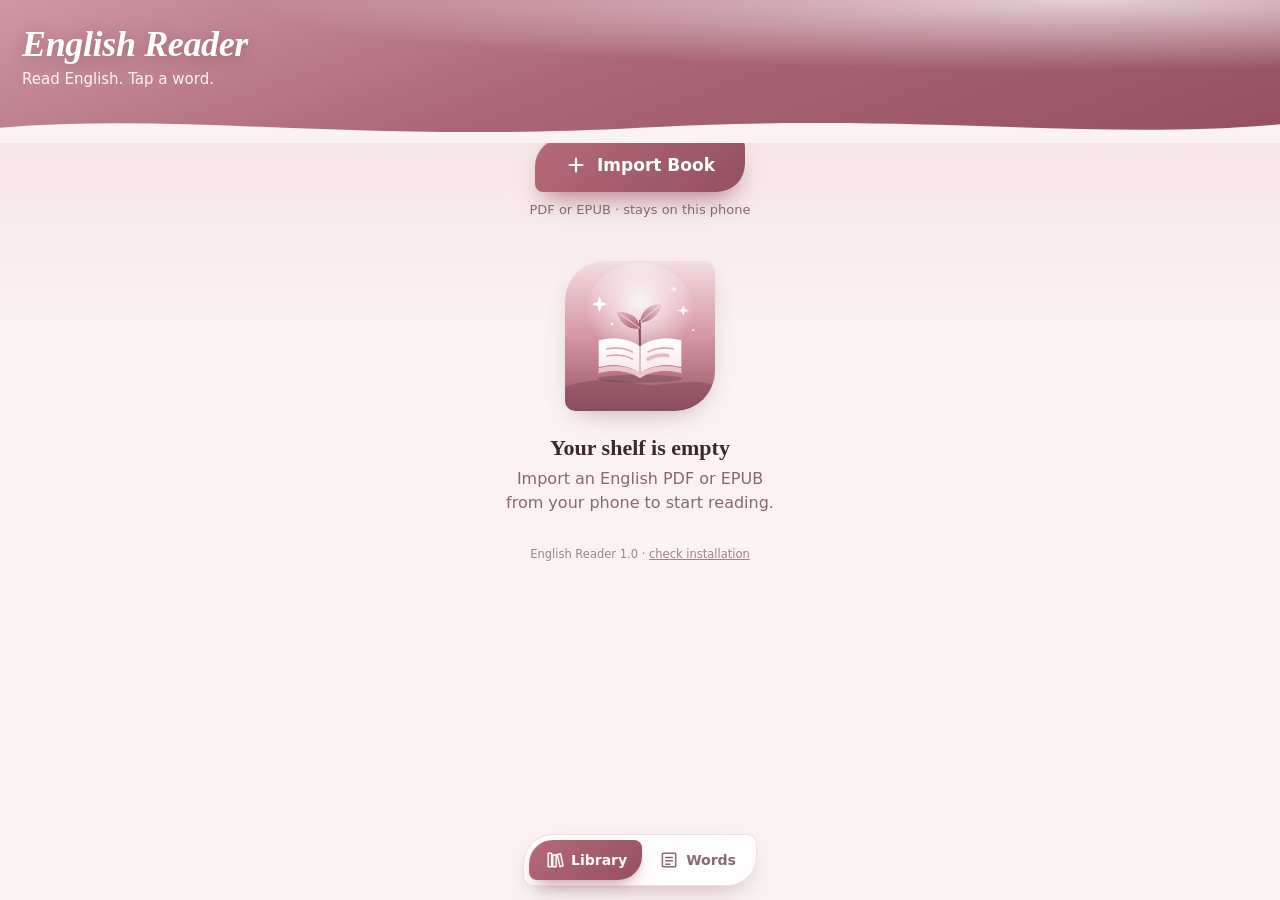
<file: index.html>
<!doctype html>
<html lang="en" data-theme="blush" data-face="serif">
<head>
<meta charset="utf-8">
<meta name="viewport" content="width=device-width, initial-scale=1, viewport-fit=cover">
<title>English Reader</title>
<meta name="description" content="Read English books, tap any word for its French translation, and build a vocabulary list as you go.">
<meta name="theme-color" content="#a65d6b">
<meta name="app-build" content="1.0">
<link rel="manifest" href="manifest.webmanifest">
<link rel="icon" type="image/svg+xml" href="icons/icon.svg">
<link rel="apple-touch-icon" href="icons/apple-touch-icon.png">
<link rel="stylesheet" href="style.css">
<script>
/* If the app's code cannot start (a file missing on the website, or an old/new file mix), say so on screen instead of showing a dead page. */
window.__appBooted = false;
window.appBootFailed = function (why) {
  if (window.__appBooted || document.getElementById('boot-warn')) return;
  var FILES = ['app.js', 'lex.js', 'paginate.js', 'chapters.js', 'style.css', 'manifest.webmanifest', 'vendor/jszip.min.js', 'vendor/pdf.min.mjs'];
  var box = document.createElement('div'); box.id = 'boot-warn';
  box.setAttribute('style', 'position:fixed;z-index:99999;left:12px;right:12px;top:12px;padding:14px 16px;border-radius:14px;background:#6e3a47;color:#fff;font:14px/1.45 system-ui,sans-serif;box-shadow:0 8px 24px rgba(0,0,0,.3)');
  box.innerHTML = '<b>English Reader could not start.</b><br>' + why + '<br><span id="boot-files">Checking the files on the website…</span><br>Your books and vocabulary are safe on this phone. <a style="color:#fff;font-weight:700" href="check.html">Open the installation check</a>';
  (document.body || document.documentElement).appendChild(box);
  Promise.all(FILES.map(function (f) { return fetch(f, { method: 'HEAD', cache: 'no-store' }).then(function (r) { return r.ok ? null : f + ' (HTTP ' + r.status + ')'; }, function () { return f + ' (unreachable)'; }); })).then(function (bad) {
    bad = bad.filter(Boolean);
    document.getElementById('boot-files').textContent = bad.length ? 'Missing or unreachable on the website: ' + bad.join(', ') + '.' : 'Every file is on the website, so a script error stopped it. The installation check shows the details.';
  });
};
setTimeout(function () { window.appBootFailed('The app code did not start within 6 seconds.'); }, 6000);
</script>
</head>
<body>
<div id="app">

  <!-- Library -->
  <section id="view-library" class="view">
    <header class="hero">
      <div class="fireflies" aria-hidden="true"><i></i><i></i><i></i><i></i><i></i></div>
      <div class="hero-row">
        <div>
          <h1 class="wordmark">English Reader</h1>
          <p class="tagline">Read English. Tap a word.</p>
        </div>
        <button id="btn-install" class="pill ghost" hidden>Install</button>
      </div>
      <svg class="wave" viewBox="0 0 400 40" preserveAspectRatio="none" aria-hidden="true"><path d="M0 22 C60 4 110 40 200 22 C290 4 340 38 400 18 L400 40 L0 40Z"/></svg>
    </header>
    <main class="shelf-wrap">
      <button id="btn-import" class="btn-primary"><svg viewBox="0 0 24 24"><path d="M12 5v14M5 12h14"/></svg><span>Import Book</span></button>
      <p class="hint">PDF or EPUB · stays on this phone</p>
      <div id="shelf" class="shelf"></div>
      <p id="build" class="build"></p>
    </main>
  </section>

  <!-- Vocabulary -->
  <section id="view-vocab" class="view" hidden>
    <header class="page-head">
      <h2>Vocabulary</h2>
      <p id="vocab-summary" class="sub"></p>
    </header>
    <div class="vocab-tools">
      <div id="vocab-books" class="chips"></div>
      <div class="row">
        <input id="vocab-search" type="search" placeholder="Search words or meanings" autocomplete="off" autocapitalize="off" spellcheck="false">
        <select id="vocab-show" aria-label="Show">
          <option value="all">All</option>
          <option value="todo">To learn</option>
          <option value="learned">Learned</option>
          <option value="phrases">Phrases</option>
        </select>
        <select id="vocab-sort" aria-label="Sort words">
          <option value="recent">Recent</option>
          <option value="count">Most looked up</option>
          <option value="az">A–Z</option>
        </select>
      </div>
    </div>
    <div id="vocab-list" class="vocab-list"></div>
  </section>

  <!-- Reader -->
  <section id="view-reader" class="view reader" hidden>
    <header class="reader-top">
      <button id="r-back" class="icon-btn" aria-label="Back to library"><svg viewBox="0 0 24 24"><path d="M15 5l-7 7 7 7"/></svg></button>
      <div class="r-title"><b id="r-book"></b><span id="r-sec"></span></div>
      <button id="r-vocab" class="icon-btn" aria-label="Vocabulary for this book"><svg viewBox="0 0 24 24"><path d="M5 4h14a1 1 0 0 1 1 1v14a1 1 0 0 1-1 1H5a1 1 0 0 1-1-1V5a1 1 0 0 1 1-1zM8 9h8M8 13h8M8 17h5"/></svg><em id="r-vcount"></em></button>
      <button id="r-toc" class="icon-btn" aria-label="Contents"><svg viewBox="0 0 24 24"><path d="M4 6h16M4 12h16M4 18h10"/></svg></button>
      <button id="r-aa" class="icon-btn aa" aria-label="Reading settings">Aa</button>
    </header>
    <div id="r-stage" class="stage">
      <article id="r-text" class="page-text" lang="en"></article>
    </div>
    <footer class="r-foot">
      <div class="r-barwrap"><div id="r-bar"></div></div>
      <div class="r-footrow"><span id="r-chap"></span><button id="r-pg" class="r-pg" aria-label="Go to page">Page 1 of 1</button><span id="r-pct"></span></div>
    </footer>
  </section>

  <nav id="tabs" class="tabs" aria-label="Main">
    <button data-tab="library" class="on"><svg viewBox="0 0 24 24"><path d="M5 4h4v16H5zM10.5 6h4v14h-4zM16 5.4l3.8-1 3 14.6-3.8 1z"/></svg><span>Library</span></button>
    <button data-tab="vocab"><svg viewBox="0 0 24 24"><path d="M5 4h14a1 1 0 0 1 1 1v14a1 1 0 0 1-1 1H5a1 1 0 0 1-1-1V5a1 1 0 0 1 1-1zM8 9h8M8 13h8M8 17h5"/></svg><span>Words</span></button>
  </nav>

  <!-- Word popup -->
  <div id="pop" class="pop" hidden role="dialog" aria-live="polite"></div>

  <!-- Sheets -->
  <div id="backdrop" class="backdrop" hidden></div>
  <aside id="sheet-toc" class="sheet" hidden>
    <div class="grip"></div>
    <h3>Go to</h3>
    <div class="goto"><span id="goto-lbl"></span><input id="goto-pg" type="range" min="1" max="1" step="1" aria-label="Page"></div>
    <div class="h4row"><h4>Chapters</h4><button id="open-chapters" class="pill mini">Manage chapters</button></div>
    <ol id="toc-list" class="toc"></ol>
  </aside>
  <aside id="sheet-chap" class="sheet tall" hidden>
    <div class="grip"></div>
    <div class="ch-head"><div><h3>Chapters</h3><p id="ch-book" class="sub2"></p></div><button id="ch-done" class="pill mini">Done</button></div>
    <p id="ch-note" class="ch-note"></p>
    <div id="ch-bar" class="ch-bar"><button id="ch-add" class="btn-primary slim">+ Add chapter</button><button id="ch-sort" class="pill mini">Sort by page</button></div>
    <ol id="ch-list" class="ch-list"></ol>
    <form id="ch-form" class="ch-form" hidden novalidate>
      <h4 id="ch-form-title">Add chapter</h4>
      <label>Title or number<input id="ch-name" type="text" maxlength="80" placeholder="Chapter 1  ·  or just  1" autocomplete="off"></label>
      <div class="ch-pages">
        <label>Starts on page<input id="ch-a" type="number" inputmode="numeric" min="1"></label>
        <label>Ends on page<input id="ch-b" type="number" inputmode="numeric" min="1"></label>
      </div>
      <div class="ch-now"><button type="button" id="ch-a-now" class="pill mini">Start = this page</button><button type="button" id="ch-b-now" class="pill mini">End = this page</button></div>
      <p id="ch-err" class="ch-err" role="alert"></p>
      <div class="ch-save"><button type="button" id="ch-cancel" class="pill mini">Cancel</button><button type="submit" class="btn-primary slim">Save chapter</button></div>
    </form>
  </aside>
  <aside id="sheet-book" class="sheet" hidden>
    <div class="grip"></div>
    <h3 id="sb-title"></h3>
    <div class="sb-actions">
      <button data-act="open">Open book</button>
      <button data-act="chapters">Manage chapters</button>
      <button data-act="remove" class="d">Remove book</button>
    </div>
  </aside>
  <aside id="sheet-set" class="sheet" hidden>
    <div class="grip"></div>
    <h3>Reading</h3>
    <label class="set-row"><span>Text size <em id="v-size"></em></span>
      <input id="set-size" type="range" min="15" max="32" step="1">
    </label>
    <label class="set-row"><span>Line spacing <em id="v-lh"></em></span>
      <input id="set-lh" type="range" min="1.3" max="2.1" step="0.05">
    </label>
    <div class="set-row"><span>Typeface</span>
      <div class="seg" id="set-face"><button data-v="serif">Serif</button><button data-v="sans">Sans</button></div>
    </div>
    <div class="set-row"><span>Page</span>
      <div class="seg" id="set-theme"><button data-v="blush">Blush</button><button data-v="mist">Mist</button><button data-v="night">Night</button></div>
    </div>
  </aside>

  <dialog id="confirm" class="confirm">
    <form method="dialog">
      <h3 id="confirm-title"></h3>
      <p id="confirm-text"></p>
      <div class="confirm-actions">
        <button value="cancel" class="pill ghost">Cancel</button>
        <button value="ok" class="pill danger">Remove</button>
      </div>
    </form>
  </dialog>

  <div id="busy" class="busy" hidden>
    <div class="busy-card">
      <div class="spinner"></div>
      <b id="busy-title">Opening book</b>
      <span id="busy-text"></span>
    </div>
  </div>
  <div id="toast" class="toast" hidden></div>
</div>

<input id="file" type="file" accept=".pdf,.epub,application/pdf,application/epub+zip" hidden>
<script src="vendor/jszip.min.js"></script>
<script src="app.js" type="module" onerror="appBootFailed('A script file failed to load.')"></script>
</body>
</html>
</file>
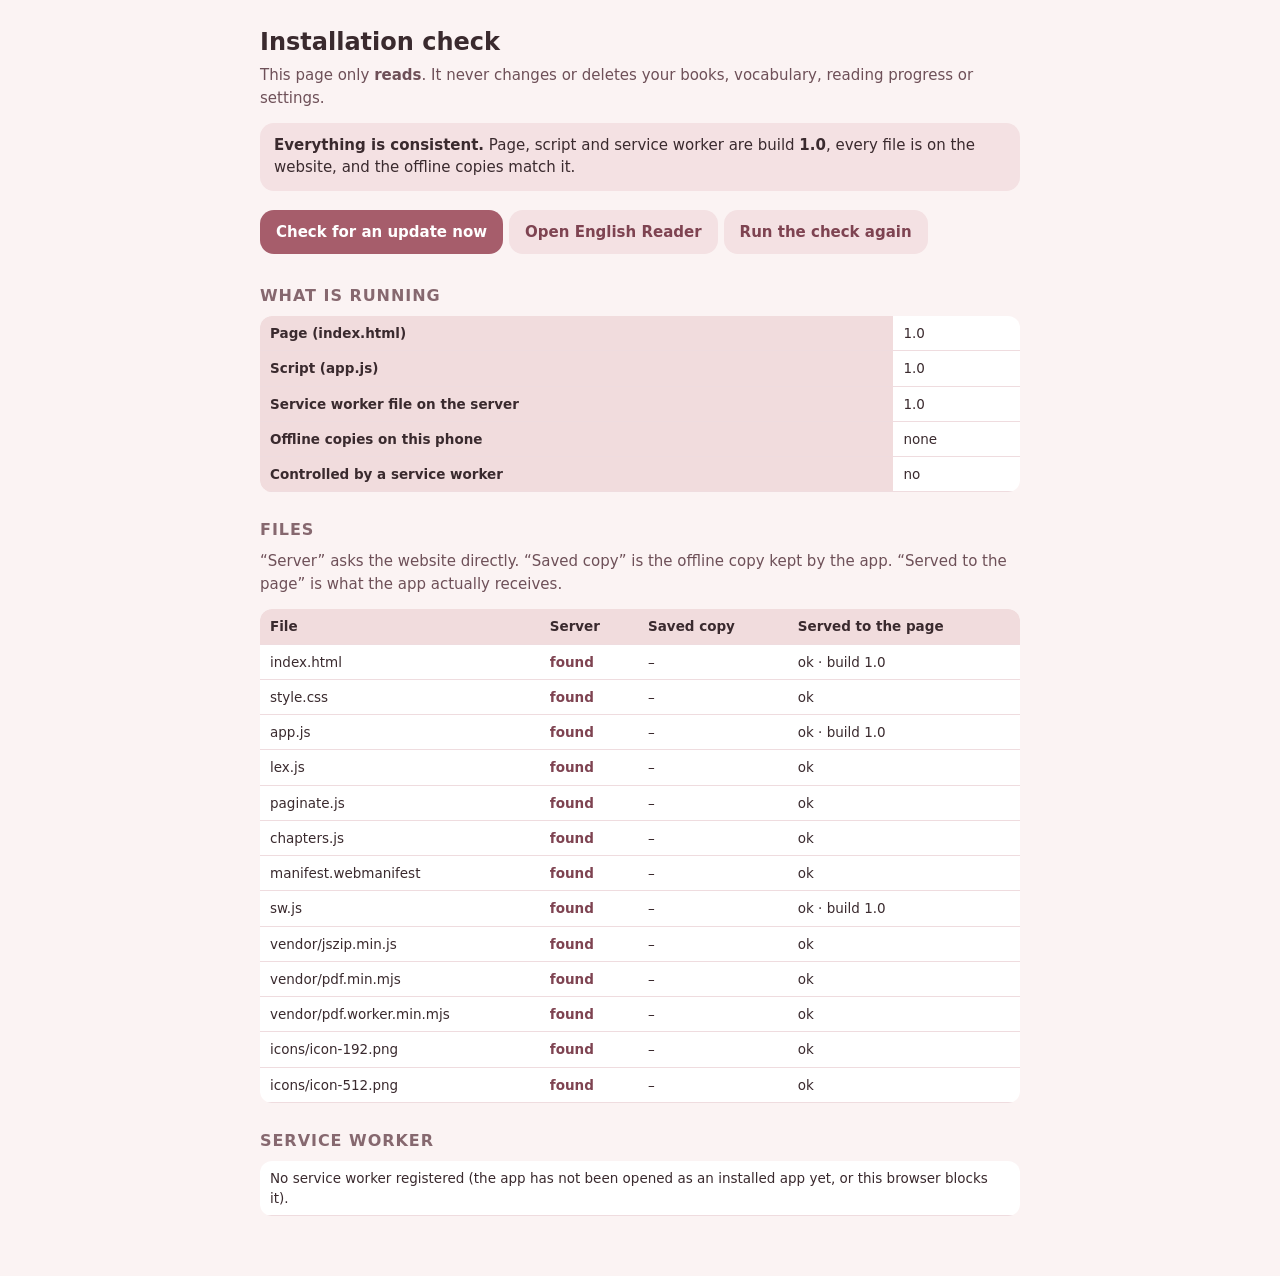
<file: check.html>
<!doctype html>
<html lang="en">
<head>
<meta charset="utf-8">
<meta name="viewport" content="width=device-width, initial-scale=1">
<meta name="robots" content="noindex">
<title>English Reader · installation check</title>
<style>
  body { font: 15px/1.5 system-ui, -apple-system, "Segoe UI", Roboto, sans-serif; margin: 0; padding: 18px 16px 60px; background: #fbf3f3; color: #3a2a2e; max-width: 760px; margin-inline: auto; }
  h1 { margin: 6px 0 4px; font-size: 24px; } h2 { margin: 26px 0 8px; font-size: 16px; text-transform: uppercase; letter-spacing: .06em; color: #86686f; }
  p.sub { margin: 0 0 14px; color: #6e5058; }
  .v { padding: 12px 14px; border-radius: 14px; margin: 8px 0; line-height: 1.45; }
  .v.ok { background: #f4e1e3; } .v.warn { background: #fdeccc; } .v.bad { background: #f9e0d9; color: #7a2f22; }
  table { width: 100%; border-collapse: collapse; font-size: 13.5px; background: #fff; border-radius: 12px; overflow: hidden; }
  th, td { text-align: left; padding: 7px 10px; border-bottom: 1px solid #efdcdf; vertical-align: top; word-break: break-word; }
  th { background: #f1dcdd; font-weight: 700; }
  td.ok { color: #7e4351; font-weight: 700; } td.bad { color: #b0402f; font-weight: 700; } td.warn { color: #8a5a00; font-weight: 700; }
  button, a.btn { font: inherit; font-weight: 700; padding: 11px 16px; border-radius: 14px; border: 0; background: #a65d6b; color: #fff; text-decoration: none; display: inline-block; margin: 4px 6px 4px 0; }
  a.btn.alt { background: #f4e1e3; color: #7e4351; }
  pre { background: #fff; padding: 10px 12px; border-radius: 12px; white-space: pre-wrap; font-size: 12.5px; }
  code { background: #fff; padding: 1px 5px; border-radius: 5px; }
</style>
</head>
<body>
<h1>Installation check</h1>
<p class="sub">This page only <b>reads</b>. It never changes or deletes your books, vocabulary, reading progress or settings.</p>
<div id="verdict"><div class="v warn">Checking…</div></div>
<p><button id="upd">Check for an update now</button><a class="btn alt" href="./">Open English Reader</a><button id="again" style="background:#f4e1e3;color:#7e4351">Run the check again</button></p>
<pre id="log" hidden></pre>

<h2>What is running</h2>
<table id="run"></table>
<h2>Files</h2>
<p class="sub">“Server” asks the website directly. “Saved copy” is the offline copy kept by the app. “Served to the page” is what the app actually receives.</p>
<table id="files"></table>
<h2>Service worker</h2>
<table id="sw"></table>

<script>
(function () {
  var FILES = ['index.html', 'style.css', 'app.js', 'lex.js', 'paginate.js', 'chapters.js', 'manifest.webmanifest', 'sw.js',
    'vendor/jszip.min.js', 'vendor/pdf.min.mjs', 'vendor/pdf.worker.min.mjs', 'icons/icon-192.png', 'icons/icon-512.png'];
  var TEXT = /\.(js|mjs|html|css|webmanifest)$/;
  var MARK = { 'index.html': /name="app-build"\s+content="([^"]+)"/, 'app.js': /APP_BUILD\s*=\s*'([^']+)'/, 'sw.js': /const BUILD\s*=\s*'([^']+)'/ };
  var $ = function (s) { return document.querySelector(s); };
  var esc = function (s) { return String(s == null ? '' : s).replace(/[&<>"]/g, function (c) { return { '&': '&amp;', '<': '&lt;', '>': '&gt;', '"': '&quot;' }[c]; }); };
  var abs = function (f) { return new URL(f, location.href).href; };
  var mark = function (f, text) { var m = MARK[f] && text && text.match(MARK[f]); return m ? m[1] : ''; };

  async function head(f) {                                   // HEAD requests are never handled by the service worker: this is the server's own answer
    try { var r = await fetch(abs(f), { method: 'HEAD', cache: 'no-store' }); return { status: r.status, etag: r.headers.get('etag') || '', lm: r.headers.get('last-modified') || '' }; }
    catch (e) { return { status: 0, etag: '', lm: '' }; }
  }
  async function saved(f) {                                  // every saved copy, per cache
    var out = [];
    try {
      for (var k of await caches.keys()) {
        var hit = await (await caches.open(k)).match(abs(f), { ignoreSearch: true });
        if (hit) out.push({ cache: k, etag: hit.headers.get('etag') || '', lm: hit.headers.get('last-modified') || '', text: TEXT.test(f) ? await hit.clone().text() : '' });
      }
    } catch (e) { }
    return out;
  }
  async function served(f) {                                 // a normal request: what the page really receives (through the service worker)
    try { var r = await fetch(abs(f) + '?check=' + Date.now()); return { status: r.status, text: TEXT.test(f) && r.ok ? await r.text() : '' }; }
    catch (e) { return { status: 0, text: '' }; }
  }
  var same = function (a, b) { return a.etag && b.etag ? a.etag === b.etag : (a.lm && b.lm ? a.lm === b.lm : null); };

  async function run() {
    var verdict = [], rows = [], bad = [], stale = [], res = {};
    for (var f of FILES) {
      var net = await head(f), cps = await saved(f), srv = await served(f);
      res[f] = { net: net, cps: cps, srv: srv };
      var cell = '';
      if (net.status !== 200) bad.push(f + ' (' + (net.status || 'unreachable') + ')');
      cps.forEach(function (c) { var s = net.status === 200 ? same(c, net) : null; if (s === false && f !== 'sw.js') stale.push(f + ' in ' + c.cache); });
      rows.push('<tr><td>' + esc(f) + '</td><td class="' + (net.status === 200 ? 'ok' : 'bad') + '">' + (net.status === 200 ? 'found' : 'MISSING (' + (net.status || 'no answer') + ')') + '</td><td>' +
        (cps.length ? cps.map(function (c) { var s = net.status === 200 ? same(c, net) : null; return esc(c.cache) + (s === true ? ' ✓ current' : s === false ? ' <span class="warn" style="color:#8a5a00;font-weight:700">older than the server</span>' : ''); }).join('<br>') : '–') +
        '</td><td>' + (srv.status === 200 ? 'ok' : srv.status || 'error') + (mark(f, srv.text) ? ' · build ' + esc(mark(f, srv.text)) : '') + '</td></tr>');
    }
    $('#files').innerHTML = '<tr><th>File</th><th>Server</th><th>Saved copy</th><th>Served to the page</th></tr>' + rows.join('');

    var idxB = mark('index.html', res['index.html'].srv.text), appB = mark('app.js', res['app.js'].srv.text), swB = mark('sw.js', res['sw.js'].srv.text);
    var cacheNames = []; try { cacheNames = (await caches.keys()).filter(function (k) { return k.indexOf('english-reader-') === 0; }); } catch (e) { }
    var regs = []; try { regs = await navigator.serviceWorker.getRegistrations(); } catch (e) { }
    var ctl = navigator.serviceWorker && navigator.serviceWorker.controller;
    $('#run').innerHTML =
      '<tr><th>Page (index.html)</th><td>' + esc(idxB || 'no build marker — an old index.html') + '</td></tr>' +
      '<tr><th>Script (app.js)</th><td>' + esc(appB || 'no build marker — an old app.js') + '</td></tr>' +
      '<tr><th>Service worker file on the server</th><td>' + esc(swB || 'no build marker — an old sw.js') + '</td></tr>' +
      '<tr><th>Offline copies on this phone</th><td>' + esc(cacheNames.join(', ') || 'none') + '</td></tr>' +
      '<tr><th>Controlled by a service worker</th><td>' + (ctl ? 'yes' : 'no') + '</td></tr>';
    $('#sw').innerHTML = regs.length ? '<tr><th>Scope</th><th>Active</th><th>Waiting</th><th>Installing</th></tr>' + regs.map(function (r) {
      var d = function (w) { return w ? esc(w.state) + ' · ' + esc(w.scriptURL.replace(location.origin, '')) : '–'; };
      return '<tr><td>' + esc(r.scope.replace(location.origin, '')) + '</td><td>' + d(r.active) + '</td><td>' + d(r.waiting) + '</td><td>' + d(r.installing) + '</td></tr>';
    }).join('') : '<tr><td>No service worker registered (the app has not been opened as an installed app yet, or this browser blocks it).</td></tr>';

    if (bad.length) verdict.push(['bad', '<b>These files are not on the website:</b> ' + esc(bad.join(', ')) + '.<br>Upload them next to <code>index.html</code>, keeping the <code>vendor</code> and <code>icons</code> folders. Until then the app cannot run the new version.']);
    if (!idxB || !appB) verdict.push(['bad', '<b>The website is still serving an old ' + (!idxB ? 'index.html' : 'app.js') + '</b> (it has no build marker). The new files were not uploaded to the folder this address serves.']);
    else if (idxB !== appB) verdict.push(['bad', '<b>Mixed versions:</b> index.html is ' + esc(idxB) + ' but app.js is ' + esc(appB) + '. Upload the complete set of files.']);
    if (swB && cacheNames.length && cacheNames.indexOf('english-reader-' + swB) < 0) verdict.push(['warn', 'The website has service worker <b>' + esc(swB) + '</b> but this phone still runs <b>' + esc(cacheNames.join(', ')) + '</b>. Tap “Check for an update now”, then close and reopen English Reader.']);
    if (stale.length) verdict.push(['warn', '<b>Saved offline copies older than the website:</b> ' + esc(stale.slice(0, 6).join(', ')) + (stale.length > 6 ? '…' : '') + '. The newer service worker refreshes these automatically on the next load.']);
    if (regs.some(function (r) { return r.waiting; })) verdict.push(['warn', 'A newer version is waiting. Close English Reader completely and open it again.']);
    if (!verdict.length) verdict.push(['ok', '<b>Everything is consistent.</b> Page, script and service worker are build <b>' + esc(appB) + '</b>, every file is on the website, and the offline copies match it.']);
    $('#verdict').innerHTML = verdict.map(function (v) { return '<div class="v ' + v[0] + '">' + v[1] + '</div>'; }).join('');
    return { verdict: verdict, res: res, idxB: idxB, appB: appB, swB: swB, bad: bad, stale: stale, cacheNames: cacheNames };
  }

  async function update() {
    var log = $('#log'); log.hidden = false; log.textContent = '';
    var say = function (t) { log.textContent += t + '\n'; };
    try {
      var reg = await navigator.serviceWorker.getRegistration();
      if (!reg) { say('No service worker is registered yet. Open English Reader once, then run this again.'); return; }
      say('Asking the browser to look for a newer service worker…');
      var done = new Promise(function (res) {
        var t = setTimeout(function () { res('no newer version was found (or it is the same file)'); }, 15000);
        reg.addEventListener('updatefound', function () {
          var w = reg.installing; say('A newer service worker was found: installing…');
          w.addEventListener('statechange', function () {
            say('  → ' + w.state);
            if (w.state === 'activated') { clearTimeout(t); res('the new version is active — close English Reader completely and open it again'); }
            if (w.state === 'redundant') { clearTimeout(t); res('the new version FAILED to install (usually because a file listed in sw.js is missing on the website — see the verdict above)'); }
          });
        });
      });
      await reg.update();
      say('Result: ' + await done);
    } catch (e) { say('Could not check: ' + e.message); }
    run();
  }
  $('#upd').addEventListener('click', update);
  $('#again').addEventListener('click', function () { $('#verdict').innerHTML = '<div class="v warn">Checking…</div>'; run(); });
  window.__checkDone = run();
})();
</script>
</body>
</html>
</file>
<file: style.css>
:root {
  --rose: #a65d6b;
  --rose-deep: #7e4351;
  --forest: #4a2c35;
  --blush: #d4a2ac;
  --sky: #f1dcdd;
  --mint: #f4e1e3;
  --pearl: #fcf5f5;
  --ink: #3a2a2e;
  --muted: #86686f;
  --line: rgba(166, 93, 107, .18);
  --card: rgba(255, 255, 255, .78);
  --shadow: 0 10px 28px -12px rgba(110, 56, 70, .45);
  --leaf: 26px 6px 26px 6px;
  --leaf-s: 16px 4px 16px 4px;
  --safe-t: env(safe-area-inset-top, 0px);
  --safe-b: env(safe-area-inset-bottom, 0px);
  --ui: ui-rounded, "SF Pro Rounded", "Nunito", system-ui, -apple-system, "Segoe UI", Roboto, sans-serif;
  --serif: "Iowan Old Style", "Palatino Linotype", Palatino, Georgia, "Noto Serif", serif;
  --fs: 20px;

  --page: #fcf5f5;
  --page-ink: #3b2a2e;
  --page-mute: #8a6c73;
  --page-hl: rgba(201, 139, 151, .38);
  --bg1: #f1dcdd;
  --bg2: #fbf3f3;
}
html[data-theme="mist"] {
  --page: #f2e8e7; --page-ink: #33292b; --page-mute: #7d6a6d; --page-hl: rgba(166, 93, 107, .28);
  --bg1: #ecd9da; --bg2: #f2e8e7;
}
html[data-theme="night"] {
  --page: #1f1719; --page-ink: #efdcdf; --page-mute: #a58a91; --page-hl: rgba(214, 150, 165, .35);
  --bg1: #2a2024; --bg2: #1b1416;
  --ink: #f0e1e2; --muted: #bfa3aa; --line: rgba(227, 170, 181, .2);
  --card: rgba(46, 32, 36, .85); --mint: #342528; --sky: #33252a; --pearl: #271d20;
  --shadow: 0 10px 28px -12px rgba(0, 0, 0, .7);
}

* { box-sizing: border-box; -webkit-tap-highlight-color: transparent; }
html, body { height: 100%; margin: 0; }
body {
  font-family: var(--ui);
  color: var(--ink);
  background: linear-gradient(180deg, var(--bg1) 0%, var(--bg2) 38%, var(--bg2) 100%) fixed;
  overscroll-behavior: none;
}
[hidden] { display: none !important; }
button { font: inherit; color: inherit; border: 0; background: none; cursor: pointer; }
svg { fill: none; stroke: currentColor; stroke-width: 1.8; stroke-linecap: round; stroke-linejoin: round; }
:focus-visible { outline: 3px solid var(--blush); outline-offset: 2px; }

#app { position: fixed; inset: 0; overflow: hidden; }
.view { position: absolute; inset: 0; overflow-y: auto; overflow-x: hidden; padding-bottom: calc(96px + var(--safe-b)); -webkit-overflow-scrolling: touch; }
.view.reader { padding: 0; overflow: hidden; display: flex; flex-direction: column; background: var(--page); }

/* ---------- Library ---------- */
.hero {
  position: relative; padding: calc(var(--safe-t) + 26px) 22px 54px;
  background:
    radial-gradient(120% 90% at 85% 0%, rgba(255,255,255,.7), transparent 55%),
    linear-gradient(160deg, #cf97a2 0%, #ab6676 48%, #94505f 100%);
  color: #fff;
}
html[data-theme="night"] .hero { background: linear-gradient(160deg, #7b4755 0%, #5d3540 55%, #44252e 100%); }
.hero-row { display: flex; justify-content: space-between; align-items: flex-start; gap: 12px; position: relative; z-index: 1; }
.wordmark { margin: 0; font-family: var(--serif); font-style: italic; font-weight: 700; font-size: 46px; letter-spacing: -.01em; line-height: 1; text-shadow: 0 3px 14px rgba(110, 56, 70, .35); }
.tagline { margin: 8px 0 0; font-size: 15px; opacity: .92; }
.wave { position: absolute; left: 0; right: 0; bottom: -1px; width: 100%; height: 34px; fill: var(--bg2); stroke: none; }
.fireflies i {
  position: absolute; width: 7px; height: 7px; border-radius: 50%;
  background: #fff; box-shadow: 0 0 12px 4px rgba(255, 222, 228, .9); opacity: .0;
  animation: twinkle 5.5s ease-in-out infinite;
}
.fireflies i:nth-child(1) { left: 58%; top: 26%; animation-delay: .2s; }
.fireflies i:nth-child(2) { left: 78%; top: 58%; animation-delay: 1.4s; }
.fireflies i:nth-child(3) { left: 44%; top: 70%; animation-delay: 2.6s; }
.fireflies i:nth-child(4) { left: 90%; top: 22%; animation-delay: 3.4s; }
.fireflies i:nth-child(5) { left: 66%; top: 12%; animation-delay: 4.2s; }
@keyframes twinkle { 0%, 100% { opacity: 0; transform: translateY(0); } 40%, 60% { opacity: .95; transform: translateY(-8px); } }

.pill { padding: 9px 16px; border-radius: 999px; font-weight: 600; font-size: 14px; }
.pill.ghost { background: rgba(255,255,255,.22); color: #fff; border: 1px solid rgba(255,255,255,.5); backdrop-filter: blur(6px); }
.confirm .pill.ghost { background: var(--mint); color: var(--ink); border-color: var(--line); }
.pill.danger { background: #c4533f; color: #fff; }

.shelf-wrap { padding: 4px 18px 0; display: flex; flex-direction: column; align-items: center; }
.btn-primary {
  display: inline-flex; align-items: center; gap: 10px; padding: 16px 30px; margin-top: -8px;
  color: #fff; font-weight: 700; font-size: 17px; border-radius: 28px 8px 28px 8px;
  background: linear-gradient(135deg, #b56a79, #94505f);
  box-shadow: 0 14px 26px -10px rgba(148, 80, 95, .75), inset 0 1px 0 rgba(255,255,255,.35);
  transition: transform .15s ease;
}
.btn-primary:active { transform: scale(.97); }
.btn-primary svg { width: 22px; height: 22px; stroke-width: 2.4; }
.hint { margin: 10px 0 18px; color: var(--muted); font-size: 13px; }

.shelf { width: 100%; display: grid; grid-template-columns: repeat(2, 1fr); gap: 16px; padding-bottom: 8px; }
.book { position: relative; text-align: left; display: flex; flex-direction: column; gap: 9px; }
.cover {
  position: relative; aspect-ratio: 3 / 4; border-radius: var(--leaf); overflow: hidden; box-shadow: var(--shadow);
  display: flex; align-items: flex-end; color: #fff;
}
.cover img { position: absolute; inset: 0; width: 100%; height: 100%; object-fit: cover; }
.cover .gen { position: absolute; inset: 0; display: flex; flex-direction: column; justify-content: space-between; padding: 14px; }
.cover .gen b { font-family: var(--serif); font-style: italic; font-size: 64px; line-height: .9; opacity: .9; text-shadow: 0 3px 12px rgba(60, 25, 35, .3); }
.cover .gen span { font-weight: 700; font-size: 14px; line-height: 1.25; text-shadow: 0 2px 8px rgba(60, 25, 35, .45); display: -webkit-box; -webkit-line-clamp: 4; -webkit-box-orient: vertical; overflow: hidden; }
.cover .bar { position: absolute; left: 0; right: 0; bottom: 0; height: 6px; background: rgba(255,255,255,.35); }
.cover .bar i { display: block; height: 100%; background: #fff; border-radius: 0 6px 6px 0; }
.book .meta { padding: 0 4px; }
.book .name { font-weight: 700; font-size: 14.5px; line-height: 1.25; display: -webkit-box; -webkit-line-clamp: 2; -webkit-box-orient: vertical; overflow: hidden; }
.book .sub { color: var(--muted); font-size: 12.5px; margin-top: 3px; }
.book .more { position: absolute; top: 8px; right: 8px; width: 34px; height: 34px; border-radius: 50%; background: rgba(255,255,255,.85); color: var(--forest); display: grid; place-items: center; box-shadow: 0 4px 10px rgba(0,0,0,.18); }
.book .more svg { width: 18px; height: 18px; }

.empty { grid-column: 1 / -1; text-align: center; padding: 26px 12px 10px; color: var(--muted); }
.empty img { width: 150px; height: 150px; border-radius: 40px 10px 40px 10px; box-shadow: var(--shadow); }
.empty h3 { margin: 20px 0 6px; color: var(--ink); font-family: var(--serif); font-size: 22px; }
.empty p { margin: 0 auto; max-width: 280px; line-height: 1.5; }

/* ---------- Tabs ---------- */
.tabs {
  position: fixed; left: 50%; transform: translateX(-50%); bottom: calc(14px + var(--safe-b)); z-index: 20;
  display: flex; gap: 6px; padding: 6px; border-radius: 30px 10px 30px 10px;
  background: var(--card); backdrop-filter: blur(14px); -webkit-backdrop-filter: blur(14px);
  border: 1px solid var(--line); box-shadow: var(--shadow);
}
.tabs button { display: flex; align-items: center; gap: 8px; padding: 11px 20px; border-radius: 24px 8px 24px 8px; font-weight: 600; font-size: 14.5px; color: var(--muted); }
.tabs button svg { width: 21px; height: 21px; }
.tabs button.on { background: linear-gradient(135deg, #b56a79, #94505f); color: #fff; box-shadow: 0 8px 16px -8px rgba(148, 80, 95, .8); }

/* ---------- Vocabulary ---------- */
.page-head { padding: calc(var(--safe-t) + 26px) 22px 8px; }
.page-head h2 { margin: 0; font-family: var(--serif); font-style: italic; font-size: 36px; color: var(--rose-deep); }
html[data-theme="night"] .page-head h2 { color: #e3aab5; }
.sub { color: var(--muted); font-size: 14px; margin: 6px 0 0; }
.vocab-tools { padding: 8px 18px 4px; position: sticky; top: 0; z-index: 5; background: linear-gradient(var(--bg1), color-mix(in srgb, var(--bg1) 85%, transparent)); backdrop-filter: blur(10px); }
.chips { display: flex; gap: 8px; overflow-x: auto; padding: 4px 0 10px; scrollbar-width: none; }
.chips::-webkit-scrollbar { display: none; }
.chip { flex: none; padding: 8px 14px; border-radius: 16px 5px 16px 5px; background: var(--card); border: 1px solid var(--line); font-weight: 600; font-size: 13.5px; color: var(--muted); white-space: nowrap; max-width: 220px; overflow: hidden; text-overflow: ellipsis; }
.chip.on { background: var(--rose); border-color: var(--rose); color: #fff; }
.row { display: flex; gap: 8px; padding-bottom: 10px; }
.row input, .row select {
  font: inherit; font-size: 15px; padding: 11px 14px; border-radius: 16px 5px 16px 5px; border: 1px solid var(--line);
  background: var(--card); color: var(--ink); min-width: 0;
}
.row input { flex: 1; }
.vocab-list { padding: 8px 18px 0; display: flex; flex-direction: column; gap: 12px; }
.vcard { background: var(--card); border: 1px solid var(--line); border-radius: var(--leaf); padding: 14px 16px; box-shadow: var(--shadow); }
.vcard .top { display: flex; align-items: baseline; gap: 10px; flex-wrap: wrap; }
.vcard .w1 { font-family: var(--serif); font-size: 24px; font-weight: 700; }
.vcard .lem { color: var(--muted); font-size: 13.5px; }
.vcard .cnt { margin-left: auto; font-size: 12.5px; font-weight: 700; padding: 3px 10px; border-radius: 10px 3px 10px 3px; background: var(--sky); color: #8a5560; }
html[data-theme="night"] .vcard .cnt { color: #e8b9c3; }
.vcard .mean { margin-top: 4px; font-size: 16.5px; font-weight: 600; color: var(--rose-deep); }
html[data-theme="night"] .vcard .mean { color: #e3aab5; }
.vcard .ctx { margin: 10px 0 0; padding: 8px 12px; border-left: 3px solid var(--blush); background: color-mix(in srgb, var(--sky) 55%, transparent); border-radius: 4px 12px 12px 4px; font-family: var(--serif); font-size: 15px; line-height: 1.5; }
.vcard .ctx mark { background: var(--page-hl); color: inherit; border-radius: 4px; padding: 0 2px; }
.vcard .loc { display: block; margin-top: 4px; font-family: var(--ui); font-size: 12px; color: var(--muted); }
.vcard details summary { margin-top: 8px; font-size: 13px; color: var(--muted); cursor: pointer; }
.vcard .foot { display: flex; justify-content: space-between; align-items: center; margin-top: 10px; color: var(--muted); font-size: 12.5px; }
.vcard .del { color: #b4503f; font-weight: 600; padding: 4px 6px; }

/* ---------- Reader ---------- */
.reader-top {
  position: relative; display: flex; align-items: center; gap: 2px; flex: none;
  padding: calc(var(--safe-t) + 8px) 8px 10px; background: var(--page); border-bottom: 1px solid var(--line);
}
.icon-btn { position: relative; width: 42px; height: 42px; border-radius: 14px 4px 14px 4px; display: grid; place-items: center; color: var(--page-ink); flex: none; }
.icon-btn svg { width: 23px; height: 23px; }
.icon-btn.aa { font-family: var(--serif); font-weight: 700; font-size: 19px; }
.icon-btn em { position: absolute; top: 2px; right: 0; font-style: normal; font-size: 10.5px; font-weight: 700; min-width: 18px; height: 18px; padding: 0 5px; border-radius: 9px; background: var(--rose); color: #fff; display: grid; place-items: center; }
.r-title { flex: 1; min-width: 0; display: flex; flex-direction: column; line-height: 1.25; padding: 0 4px; color: var(--page-ink); }
.r-title b { font-size: 14.5px; overflow: hidden; text-overflow: ellipsis; white-space: nowrap; }
.r-title span { font-size: 12px; color: var(--page-mute); overflow: hidden; text-overflow: ellipsis; white-space: nowrap; }
.r-progress { position: absolute; left: 0; right: 0; bottom: -1px; height: 3px; }
.r-progress div { height: 100%; width: 0; background: linear-gradient(90deg, var(--rose), var(--blush)); border-radius: 0 3px 3px 0; transition: width .3s ease; }

.r-scroll { flex: 1; overflow-y: auto; overflow-x: hidden; -webkit-overflow-scrolling: touch; scroll-behavior: auto; }
.text {
  position: relative; max-width: 38em; margin: 0 auto; padding: 26px 22px calc(60px + var(--safe-b));
  font-size: var(--fs); line-height: 1.72; color: var(--page-ink); font-family: var(--serif);
}
html[data-face="sans"] .text { font-family: var(--ui); line-height: 1.7; }
.text .sec-title { font-size: 1.35em; line-height: 1.25; margin: 6px 0 1.1em; font-style: italic; color: var(--rose-deep); }
html[data-theme="night"] .text .sec-title { color: #e3aab5; }
.text .para { margin: 0 0 1em; -webkit-touch-callout: none; user-select: none; -webkit-user-select: none; }
.text h3.para { font-size: 1.12em; line-height: 1.35; margin: 1.5em 0 .7em; font-weight: 700; }
.w { border-radius: 5px; transition: background-color .15s ease; }
.w.k { text-decoration: underline wavy var(--rose); text-decoration-thickness: 1.5px; text-underline-offset: .22em; text-decoration-skip-ink: none; }
.w.sel { background: var(--page-hl); }
.chapter-nav { display: flex; gap: 10px; margin-top: 2.2em; }
.chapter-nav button { flex: 1; padding: 14px 16px; border-radius: 22px 6px 22px 6px; font-family: var(--ui); font-size: 15px; font-weight: 700; background: var(--mint); color: var(--rose-deep); border: 1px solid var(--line); }
.chapter-nav button.next { background: linear-gradient(135deg, #b56a79, #94505f); color: #fff; border: 0; }
.chapter-nav button:disabled { opacity: .4; }
.end-note { text-align: center; font-family: var(--ui); font-size: 13.5px; color: var(--page-mute); margin-top: 1.6em; }

/* ---------- Word popup ---------- */
.pop {
  position: fixed; z-index: 40; width: min(92vw, 340px); padding: 14px 16px 14px;
  background: #fff; color: #3a2a2e; border-radius: 22px 6px 22px 6px;
  box-shadow: 0 18px 40px -12px rgba(110, 56, 70, .55), 0 0 0 1px rgba(166, 93, 107, .2);
  font-family: var(--ui); animation: pop-in .16s ease-out;
}
html[data-theme="night"] .pop { background: #342528; color: #f0e1e2; box-shadow: 0 18px 40px -12px rgba(0,0,0,.8), 0 0 0 1px rgba(227, 170, 181, .25); }
@keyframes pop-in { from { opacity: 0; transform: translateY(6px) scale(.97); } to { opacity: 1; transform: none; } }
.pop .ph { display: flex; align-items: baseline; gap: 10px; }
.pop .pw { font-family: var(--serif); font-size: 24px; font-weight: 700; }
.pop .pc { margin-left: auto; font-size: 12px; font-weight: 700; color: #8a5560; background: var(--sky); padding: 3px 9px; border-radius: 9px 3px 9px 3px; white-space: nowrap; }
html[data-theme="night"] .pop .pc { color: #e8b9c3; }
.pop .px { width: 28px; height: 28px; margin-right: -6px; border-radius: 50%; display: grid; place-items: center; color: #94767d; }
.pop .px svg { width: 18px; height: 18px; }
.pop .pm { margin-top: 5px; font-size: 18px; font-style: italic; font-weight: 600; color: var(--rose-deep); line-height: 1.35; }
html[data-theme="night"] .pop .pm { color: #e3aab5; }
.pop .pn { margin-top: 6px; font-size: 13px; color: #86686f; line-height: 1.4; }
html[data-theme="night"] .pop .pn { color: #bfa3aa; }
.pop .ps { margin-top: 8px; font-size: 12.5px; color: #8f5d6a; font-weight: 600; }
.pop .pe { margin-top: 6px; font-size: 14px; color: #9a4435; line-height: 1.4; }
.pop .retry { margin-top: 8px; padding: 8px 14px; border-radius: 12px 4px 12px 4px; background: var(--rose); color: #fff; font-weight: 700; font-size: 13.5px; }
.pop .dots { display: inline-flex; gap: 5px; padding: 8px 0 2px; }
.pop .dots i { width: 8px; height: 8px; border-radius: 50%; background: var(--rose); animation: bob 1s ease-in-out infinite; }
.pop .dots i:nth-child(2) { animation-delay: .15s; background: #c98a97; }
.pop .dots i:nth-child(3) { animation-delay: .3s; background: var(--blush); }
@keyframes bob { 0%, 80%, 100% { transform: translateY(0); opacity: .5; } 40% { transform: translateY(-6px); opacity: 1; } }

/* ---------- Sheets, dialog, busy, toast ---------- */
.backdrop { position: fixed; inset: 0; z-index: 50; background: rgba(52, 28, 36, .38); backdrop-filter: blur(2px); }
.sheet {
  position: fixed; left: 0; right: 0; bottom: 0; z-index: 60; max-height: 78vh; overflow-y: auto;
  padding: 10px 20px calc(24px + var(--safe-b)); background: var(--pearl); color: var(--ink);
  border-radius: 34px 34px 0 0; box-shadow: 0 -16px 40px -14px rgba(110, 56, 70, .5); animation: sheet-in .22s ease-out;
}
@keyframes sheet-in { from { transform: translateY(40px); opacity: 0; } to { transform: none; opacity: 1; } }
.grip { width: 44px; height: 5px; border-radius: 3px; background: var(--line); margin: 0 auto 12px; }
.sheet h3 { margin: 4px 0 14px; font-family: var(--serif); font-style: italic; font-size: 24px; color: var(--rose-deep); }
html[data-theme="night"] .sheet h3 { color: #e3aab5; }
.toc { list-style: none; margin: 0; padding: 0; display: flex; flex-direction: column; gap: 4px; }
.toc button { width: 100%; text-align: left; padding: 12px 14px; border-radius: 16px 4px 16px 4px; font-size: 15.5px; line-height: 1.3; }
.toc button.on { background: var(--mint); color: var(--rose-deep); font-weight: 700; }
html[data-theme="night"] .toc button.on { color: #e3aab5; }
.set-row { display: flex; align-items: center; justify-content: space-between; gap: 16px; padding: 12px 0; font-weight: 600; }
.set-row input[type=range] { flex: 1; max-width: 220px; accent-color: var(--rose); }
.seg { display: flex; padding: 4px; gap: 4px; border-radius: 18px 5px 18px 5px; background: var(--mint); }
.seg button { padding: 8px 14px; border-radius: 14px 4px 14px 4px; font-size: 14px; font-weight: 600; color: var(--muted); }
.seg button.on { background: var(--rose); color: #fff; }

.confirm { border: 0; padding: 22px; width: min(88vw, 340px); border-radius: 28px 8px 28px 8px; background: var(--pearl); color: var(--ink); box-shadow: var(--shadow); }
.confirm::backdrop { background: rgba(52, 28, 36, .45); }
.confirm h3 { margin: 0 0 8px; font-family: var(--serif); font-size: 21px; }
.confirm p { margin: 0 0 18px; color: var(--muted); line-height: 1.45; font-size: 14.5px; }
.confirm-actions { display: flex; justify-content: flex-end; gap: 10px; }

.busy { position: fixed; inset: 0; z-index: 80; display: grid; place-items: center; background: rgba(52, 28, 36, .5); backdrop-filter: blur(4px); }
.busy-card { display: flex; flex-direction: column; align-items: center; gap: 8px; padding: 26px 32px; width: min(84vw, 320px); text-align: center; background: var(--pearl); color: var(--ink); border-radius: 30px 8px 30px 8px; box-shadow: var(--shadow); }
.busy-card span { color: var(--muted); font-size: 14px; min-height: 1.3em; }
.spinner { width: 42px; height: 42px; border-radius: 50%; border: 4px solid var(--mint); border-top-color: var(--rose); border-right-color: var(--blush); animation: spin .9s linear infinite; margin-bottom: 6px; }
@keyframes spin { to { transform: rotate(360deg); } }
.toast { position: fixed; left: 50%; bottom: calc(96px + var(--safe-b)); transform: translateX(-50%); z-index: 90; max-width: 88vw; padding: 12px 18px; border-radius: 18px 5px 18px 5px; background: var(--forest); color: #fff; font-size: 14.5px; line-height: 1.35; box-shadow: var(--shadow); text-align: center; }

@media (min-width: 640px) {
  .shelf { grid-template-columns: repeat(4, 1fr); }
  .shelf-wrap, .vocab-list, .vocab-tools { max-width: 860px; margin-inline: auto; }
  .vocab-tools { width: 100%; }
}
@media (prefers-reduced-motion: reduce) {
  *, *::before, *::after { animation-duration: .001s !important; animation-iteration-count: 1 !important; transition-duration: .001s !important; }
  .fireflies { display: none; }
}

.book .open { display: flex; flex-direction: column; gap: 9px; width: 100%; text-align: left; }
.text { touch-action: manipulation; }
.vocab-tools { width: 100%; }

/* ===== v2: tabs (three), phrase selection, richer popup ===== */
.tabs { gap: 2px; padding: 5px; }
.tabs button { padding: 10px 15px; gap: 7px; font-size: 14px; }
.tabs button svg { width: 20px; height: 20px; }

.w.rng { background: var(--page-hl); box-shadow: 0 0 0 2px var(--page-hl); border-radius: 5px; }
.pop { max-height: min(64vh, 460px); overflow-y: auto; }
.pop .pw.phrase { font-size: 19px; font-style: italic; line-height: 1.3; font-weight: 600; }
.pop .pf { margin-top: 6px; font-size: 14px; color: #6e5058; }
.pop .pf .pg { display: inline-block; margin-left: 4px; padding: 1px 8px; border-radius: 8px 3px 8px 3px; background: var(--mint); color: var(--rose-deep); font-size: 12px; font-weight: 600; }
.pop .pl { margin-top: 6px; font-size: 16px; line-height: 1.35; }
.pop .pl i { font-style: normal; font-weight: 600; color: var(--rose-deep); }
.pop .pm { margin-top: 6px; font-size: 18px; font-style: normal; line-height: 1.35; font-weight: 500; }
.pop .pm i { font-weight: 700; font-style: italic; }
html[data-theme="night"] .pop .pf { color: #bfa3aa; }
html[data-theme="night"] .pop .pf .pg { background: #2f2227; color: #e3aab5; }
html[data-theme="night"] .pop .pl i { color: #e3aab5; }
.pop .pact { display: flex; gap: 8px; margin-top: 12px; flex-wrap: wrap; }
.pop .pact button, .pop .retry-ph { padding: 9px 14px; border-radius: 14px 4px 14px 4px; font-weight: 700; font-size: 13.5px; background: var(--rose); color: #fff; }
.pop .pact button.sent-ph { background: var(--sky); color: #8a5560; }
.pop .pact button.done { background: var(--mint); color: var(--rose-deep); }
.pop .retry-ph { margin-top: 8px; }
.pop details.alt { margin-top: 10px; border-top: 1px dashed rgba(166, 93, 107, .3); padding-top: 8px; }
.pop details.alt summary { cursor: pointer; font-size: 13px; font-weight: 700; color: #8f5d6a; list-style: none; }
.pop details.alt summary::-webkit-details-marker { display: none; }
.pop .altb { display: block; width: 100%; text-align: left; margin-top: 6px; padding: 8px 10px; border-radius: 12px 4px 12px 4px; background: var(--mint); color: inherit; font-size: 14px; line-height: 1.3; }
html[data-theme="night"] .pop .altb { background: #2f2227; }
.pop .altb small { color: #86686f; margin-left: 4px; }
.pop .altb span { display: block; color: var(--rose-deep); font-style: italic; }
html[data-theme="night"] .pop .altb span { color: #e3aab5; }

/* ===== v2: vocabulary ===== */
.row select { max-width: 112px; }
.vcard .w1.phrase { font-size: 19px; font-style: italic; line-height: 1.3; }
.vcard .lem { font-size: 12.5px; padding: 2px 9px; border-radius: 8px 3px 8px 3px; background: var(--mint); color: var(--muted); font-weight: 600; }
.vcard .forms { display: flex; flex-wrap: wrap; gap: 6px; margin-top: 8px; }
.fchip { font-family: var(--serif); font-size: 14px; padding: 3px 10px; border-radius: 10px 3px 10px 3px; background: color-mix(in srgb, var(--sky) 70%, transparent); border: 1px solid var(--line); }
.vcard details summary { margin-top: 10px; font-size: 13px; color: var(--rose-deep); font-weight: 600; cursor: pointer; }
.fdet { margin-top: 10px; font-size: 15px; }
.fdet small { color: var(--muted); }
.fdet .ctx { font-size: 14px; }
.vcard .acts { display: flex; gap: 4px; align-items: center; }
.vcard .lrn { padding: 5px 11px; border-radius: 12px 4px 12px 4px; background: var(--mint); color: var(--rose-deep); font-weight: 700; font-size: 12.5px; }
.vcard .lrn.on { background: var(--rose); color: #fff; }
.vcard.is-learned { border-color: color-mix(in srgb, var(--rose) 45%, transparent); }
.vcard.is-learned .w1::after { content: ' ✓'; color: var(--rose); font-size: .7em; }

/* ===== v2: review ===== */
.rv-home, .rv-run { padding: 6px 18px 0; max-width: 560px; margin-inline: auto; }
.rv-panel { background: var(--card); border: 1px solid var(--line); border-radius: var(--leaf); padding: 18px; box-shadow: var(--shadow); display: flex; flex-direction: column; gap: 14px; }
.rv-field { display: flex; align-items: center; justify-content: space-between; gap: 12px; font-weight: 600; font-size: 14.5px; }
.rv-field select { flex: 1; max-width: 70%; font: inherit; font-size: 14.5px; padding: 10px 12px; border-radius: 14px 4px 14px 4px; border: 1px solid var(--line); background: var(--pearl); color: var(--ink); }
.rv-field select:disabled { opacity: .5; }
.rv-modes { display: flex; flex-wrap: wrap; gap: 8px; }
.rv-modes button { display: inline-flex; align-items: center; gap: 8px; padding: 9px 13px; border-radius: 14px 4px 14px 4px; background: var(--mint); color: var(--muted); font-weight: 700; font-size: 13.5px; }
.rv-modes button em { font-style: normal; font-size: 12px; min-width: 22px; text-align: center; padding: 1px 6px; border-radius: 9px; background: rgba(255,255,255,.7); color: var(--rose-deep); }
.rv-modes button.on { background: var(--rose); color: #fff; }
.rv-modes button.on em { background: rgba(255,255,255,.28); color: #fff; }
html[data-theme="night"] .rv-modes button em { background: rgba(0,0,0,.25); color: #e3aab5; }
.rv-hint { margin: -6px 0 0; color: var(--muted); font-size: 13px; }
.rv-panel .btn-primary { align-self: center; margin-top: 4px; }
.rv-panel .btn-primary:disabled { opacity: .5; box-shadow: none; }
.rv-foot { text-align: center; color: var(--muted); font-size: 13px; margin-top: 14px; }

.rv-top { display: flex; align-items: center; gap: 10px; color: var(--muted); font-size: 13.5px; font-weight: 600; }
.rv-top .icon-btn { color: var(--ink); }
.rv-prog { flex: 1; height: 7px; border-radius: 4px; background: var(--mint); overflow: hidden; }
.rv-prog i { display: block; height: 100%; background: linear-gradient(90deg, var(--rose), var(--blush)); border-radius: 4px; transition: width .3s ease; }
.fc {
  display: flex; flex-direction: column; justify-content: center; gap: 12px; width: 100%; min-height: 300px; margin-top: 14px; padding: 26px 22px; text-align: left;
  background: var(--card); border: 1px solid var(--line); border-radius: 34px 8px 34px 8px; box-shadow: var(--shadow); color: var(--ink);
  animation: flip .32s ease-out; position: relative;
}
.fc.back { background: linear-gradient(160deg, color-mix(in srgb, var(--mint) 80%, var(--card)), color-mix(in srgb, var(--sky) 70%, var(--card))); }
@keyframes flip { from { transform: perspective(900px) rotateY(80deg); opacity: .2; } to { transform: none; opacity: 1; } }
.fc p { margin: 0; }
.fc-q { font-size: 21px; line-height: 1.4; font-weight: 600; }
.fc-q b { font-family: var(--serif); font-size: 1.25em; color: var(--rose-deep); }
html[data-theme="night"] .fc-q b { color: #e3aab5; }
.fc-q.phrase, .fc-big.phrase { font-family: var(--serif); font-style: italic; }
.fc-big { font-size: 26px; line-height: 1.35; }
.fc-ans { font-size: 24px; line-height: 1.35; font-family: var(--serif); }
.fc-ans b { color: var(--rose-deep); }
html[data-theme="night"] .fc-ans b { color: #e3aab5; }
.fc-fm { font-size: 18px; }
.fc-also { font-size: 14px; color: var(--muted); }
.fc-ctx { margin-top: 6px !important; padding: 10px 14px; border-left: 3px solid var(--blush); border-radius: 4px 14px 14px 4px; background: color-mix(in srgb, var(--sky) 55%, transparent); font-family: var(--serif); font-size: 16px; line-height: 1.5; }
.fc-ctx mark { background: var(--page-hl); color: inherit; border-radius: 4px; padding: 0 2px; }
.fc-ctx .loc { display: block; margin-top: 4px; font-family: var(--ui); font-size: 12px; color: var(--muted); }
.fc-tip { align-self: center; margin-top: 8px; font-size: 13px; color: var(--muted); }
.rv-act { display: flex; gap: 12px; margin-top: 14px; }
.rv-act button { flex: 1; padding: 16px 10px; font-size: 16px; font-weight: 700; border-radius: 24px 6px 24px 6px; }
.rv-no { background: #f9e0d9; color: #b0402f; }
.rv-yes { background: linear-gradient(135deg, #b56a79, #94505f); color: #fff; box-shadow: 0 10px 20px -10px rgba(148, 80, 95, .8); }
html[data-theme="night"] .rv-no { background: #3d2420; color: #ffab98; }
.rv-learn { display: block; margin: 12px auto 0; padding: 9px 16px; border-radius: 14px 4px 14px 4px; background: var(--mint); color: var(--rose-deep); font-weight: 700; font-size: 13.5px; }
.rv-learn.on { background: var(--rose); color: #fff; }
.rv-done { text-align: center; padding-top: 30px; display: flex; flex-direction: column; align-items: center; gap: 12px; }
.rv-badge { width: 130px; height: 130px; border-radius: 44px 10px 44px 10px; display: grid; place-content: center; color: #fff; font-family: var(--serif); font-size: 44px; font-weight: 700; line-height: 1; background: linear-gradient(145deg, #cf97a2, #94505f); box-shadow: var(--shadow); }
.rv-badge small { font-family: var(--ui); font-size: 15px; font-weight: 600; opacity: .85; margin-top: 4px; }
.rv-done h3 { margin: 6px 0 0; font-family: var(--serif); font-size: 26px; }
.rv-done p { margin: 0; color: var(--muted); }
.rv-done .pill.ghost { background: var(--mint); color: var(--rose-deep); border-color: var(--line); }

/* ===== v3: book pages ===== */
.view.reader { background: var(--page); }
.stage { position: relative; flex: 1; min-height: 0; overflow: hidden; touch-action: none; background: var(--page); -webkit-user-select: none; user-select: none; }
.page-text {
  position: absolute; overflow: hidden; box-sizing: content-box;
  font-size: var(--fs); line-height: var(--lh, 1.65); color: var(--page-ink); font-family: var(--serif);
  text-align: justify; hyphens: auto; -webkit-hyphens: auto; overflow-wrap: break-word;
  -webkit-user-select: none; user-select: none; -webkit-touch-callout: none;
}
html[data-face="sans"] .page-text { font-family: var(--ui); }
.page-text.measure { visibility: hidden; pointer-events: none; }
.page-text > :first-child { margin-top: 0 !important; }
.page-text .para { margin: 0 0 .2em; text-indent: 1.4em; }
.page-text .para.cont { text-indent: 0; }
.page-text h3.para { text-indent: 0; text-align: left; margin: .9em 0 .4em; font-weight: 700; font-size: 1.06em; line-height: 1.35; }
.page-text h2.para.ct { text-indent: 0; text-align: center; font-size: 1.4em; line-height: 1.25; font-style: italic; font-weight: 600; margin: .3em 0 .9em; color: var(--rose-deep); }
html[data-theme="night"] .page-text h2.para.ct { color: #e3aab5; }
.page-text.turn-next { animation: turn-next .2s ease-out; }
.page-text.turn-prev { animation: turn-prev .2s ease-out; }
@keyframes turn-next { from { opacity: .0; transform: translateX(26px); } to { opacity: 1; transform: none; } }
@keyframes turn-prev { from { opacity: .0; transform: translateX(-26px); } to { opacity: 1; transform: none; } }

.r-foot { flex: none; padding: 0 0 calc(8px + var(--safe-b)); background: var(--page); color: var(--page-mute); }
.r-barwrap { height: 3px; background: color-mix(in srgb, var(--page-mute) 22%, transparent); }
#r-bar { height: 100%; width: 0; background: linear-gradient(90deg, var(--rose), var(--blush)); border-radius: 0 3px 3px 0; transition: width .25s ease; }
.r-footrow { display: grid; grid-template-columns: 1fr auto 1fr; align-items: center; gap: 8px; padding: 7px 18px 0; font-size: 12px; letter-spacing: .01em; }
.r-footrow #r-chap { overflow: hidden; text-overflow: ellipsis; white-space: nowrap; text-align: left; }
.r-footrow #r-pct { text-align: right; }
.r-pg { font-size: 12.5px; font-weight: 600; color: inherit; padding: 4px 10px; border-radius: 10px 3px 10px 3px; }
.r-pg:active { background: var(--mint); }

.goto { display: flex; flex-direction: column; gap: 8px; padding: 2px 0 10px; }
.goto span { font-weight: 700; color: var(--rose-deep); }
html[data-theme="night"] .goto span { color: #e3aab5; }
.goto input { width: 100%; accent-color: var(--rose); }
.sheet h4 { margin: 6px 0 8px; font-size: 13px; letter-spacing: .08em; text-transform: uppercase; color: var(--muted); }
.set-row em { font-style: normal; font-weight: 700; color: var(--rose-deep); margin-left: 6px; }
html[data-theme="night"] .set-row em { color: #e3aab5; }

/* ===== v4: word panel while loading ===== */
.pop .alt-load { margin-top: 8px; font-size: 12.5px; color: #86686f; font-style: italic; }
.sub2 { display: block; font-size: 12px; font-weight: 500; color: var(--muted); margin-top: 2px; }

/* ===== v5: real reason under an error ===== */
.pop .pd { margin-top: 4px; font-size: 12px; line-height: 1.4; color: #8f7178; word-break: break-word; }

/* ===== v6: chapters ===== */
.sheet.tall { max-height: 88vh; }
.h4row { display: flex; align-items: center; justify-content: space-between; gap: 10px; margin: 6px 0 8px; }
.h4row h4 { margin: 0; }
.pill.mini { padding: 7px 13px; font-size: 13px; background: var(--mint); color: var(--rose-deep); border: 1px solid var(--line); }
html[data-theme="night"] .pill.mini { color: #e3aab5; }
.toc button { display: flex; justify-content: space-between; align-items: baseline; gap: 12px; }
.toc button small { flex: none; color: var(--muted); font-size: 12.5px; font-weight: 600; }
.toc-empty { padding: 14px 6px; color: var(--muted); font-size: 14px; line-height: 1.45; list-style: none; }
.ch-head { display: flex; justify-content: space-between; align-items: flex-start; gap: 12px; }
.ch-head h3 { margin: 4px 0 2px; }
.ch-note { margin: 4px 0 12px; font-size: 13px; line-height: 1.45; color: var(--muted); }
.ch-bar { display: flex; align-items: center; justify-content: space-between; gap: 10px; margin-bottom: 12px; }
.btn-primary.slim { padding: 11px 20px; font-size: 15px; margin-top: 0; border-radius: 20px 6px 20px 6px; }
.ch-list { list-style: none; margin: 0; padding: 0; display: flex; flex-direction: column; gap: 10px; }
.ch-row { display: grid; grid-template-columns: 1fr auto; gap: 6px 8px; padding: 12px 12px 10px; border: 1px solid var(--line); border-radius: 18px 5px 18px 5px; background: var(--card); }
.ch-main { text-align: left; display: flex; flex-direction: column; gap: 2px; min-width: 0; }
.ch-main b { font-size: 16px; line-height: 1.3; word-break: break-word; }
.ch-main small { color: var(--rose-deep); font-weight: 700; font-size: 13px; }
html[data-theme="night"] .ch-main small { color: #e3aab5; }
.ch-share { font-size: 12px; color: var(--muted); line-height: 1.35; }
.ch-tag { align-self: start; font-size: 11px; font-weight: 700; padding: 2px 8px; border-radius: 8px 3px 8px 3px; background: var(--sky); color: #8a5560; }
.ch-tag.mn { background: var(--rose); color: #fff; }
.ch-tag.ed { background: #fdeccc; color: #8a5a00; }
.ch-acts { grid-column: 1 / -1; display: flex; gap: 6px; flex-wrap: wrap; }
.ch-acts button { padding: 7px 12px; border-radius: 12px 4px 12px 4px; background: var(--mint); color: var(--rose-deep); font-size: 13px; font-weight: 700; min-width: 40px; }
.ch-acts button.d { margin-left: auto; background: #f9e0d9; color: #b0402f; }
.ch-acts button:disabled { opacity: .35; }
.ch-form { display: flex; flex-direction: column; gap: 12px; }
.ch-form h4 { margin: 2px 0 0; }
.ch-form label { display: flex; flex-direction: column; gap: 5px; font-size: 13px; font-weight: 700; color: var(--muted); }
.ch-form input { font: inherit; font-size: 17px; font-weight: 500; padding: 12px 14px; border-radius: 14px 4px 14px 4px; border: 1px solid var(--line); background: var(--card); color: var(--ink); width: 100%; }
.ch-pages { display: grid; grid-template-columns: 1fr 1fr; gap: 10px; }
.ch-now { display: flex; gap: 8px; flex-wrap: wrap; }
.ch-err { margin: 0; min-height: 1.3em; color: #b0402f; font-size: 13.5px; font-weight: 600; line-height: 1.35; }
html[data-theme="night"] .ch-err { color: #ffab98; }
.ch-save { display: flex; justify-content: space-between; align-items: center; gap: 10px; }
.sb-actions { display: flex; flex-direction: column; gap: 8px; }
.sb-actions button { padding: 14px 16px; border-radius: 18px 5px 18px 5px; background: var(--mint); color: var(--rose-deep); font-weight: 700; font-size: 16px; text-align: left; }
.sb-actions button.d { background: #f9e0d9; color: #b0402f; }

/* ===== v7: remove a saved word from the reading popup ===== */
.pop .prem { margin-top: 10px; }
.pop .rm-vocab { display: inline-flex; align-items: center; gap: 8px; padding: 9px 14px; border-radius: 14px 4px 14px 4px; background: #f9e0d9; color: #b0402f; font-weight: 700; font-size: 13.5px; }
.pop .rm-vocab svg { width: 18px; height: 18px; }
.pop .rm-vocab:active { background: #f2c9bf; }
.pop .prem small { display: block; margin-top: 5px; font-size: 12px; line-height: 1.35; color: #8f7178; }
html[data-theme="night"] .pop .rm-vocab { background: #3d2420; color: #ffab98; }
.w.rm-flash { animation: rmflash .8s ease-out; }
@keyframes rmflash { 0% { background: rgba(196, 83, 63, .45); } 100% { background: transparent; } }
.toast.has-act { display: flex; align-items: center; gap: 14px; text-align: left; padding: 8px 8px 8px 16px; }
.toast.has-act[hidden] { display: none; }
.toast-act { padding: 8px 14px; border-radius: 12px 4px 12px 4px; background: rgba(255, 255, 255, .2); color: #fff; font-weight: 700; font-size: 14px; }


/* ===== English Reader: English definitions under the French translation, version line, longer name ===== */
.wordmark { font-size: 36px; }
.pop .frtag { margin-left: 8px; font-size: 10.5px; font-weight: 800; letter-spacing: .06em; padding: 1px 6px; border-radius: 6px 2px 6px 2px; background: var(--sky); color: #8a5560; vertical-align: 2px; font-style: normal; }
.pop .pdef { margin: 6px 0 0; padding-left: 18px; font-size: 13.5px; line-height: 1.4; color: #6e5058; }
html[data-theme="night"] .pop .pdef { color: #bfa3aa; }
.vdefs { margin: 6px 0 0; padding-left: 18px; font-size: 13.5px; line-height: 1.4; color: var(--muted); }
.build { margin: 14px 0 0; text-align: center; font-size: 11.5px; color: var(--muted); opacity: .8; }
.build a { color: inherit; }
.build.warn { opacity: 1; color: #b0402f; font-weight: 700; font-size: 12.5px; line-height: 1.4; }
html[data-theme="night"] .build.warn { color: #ffab98; }
</file>
